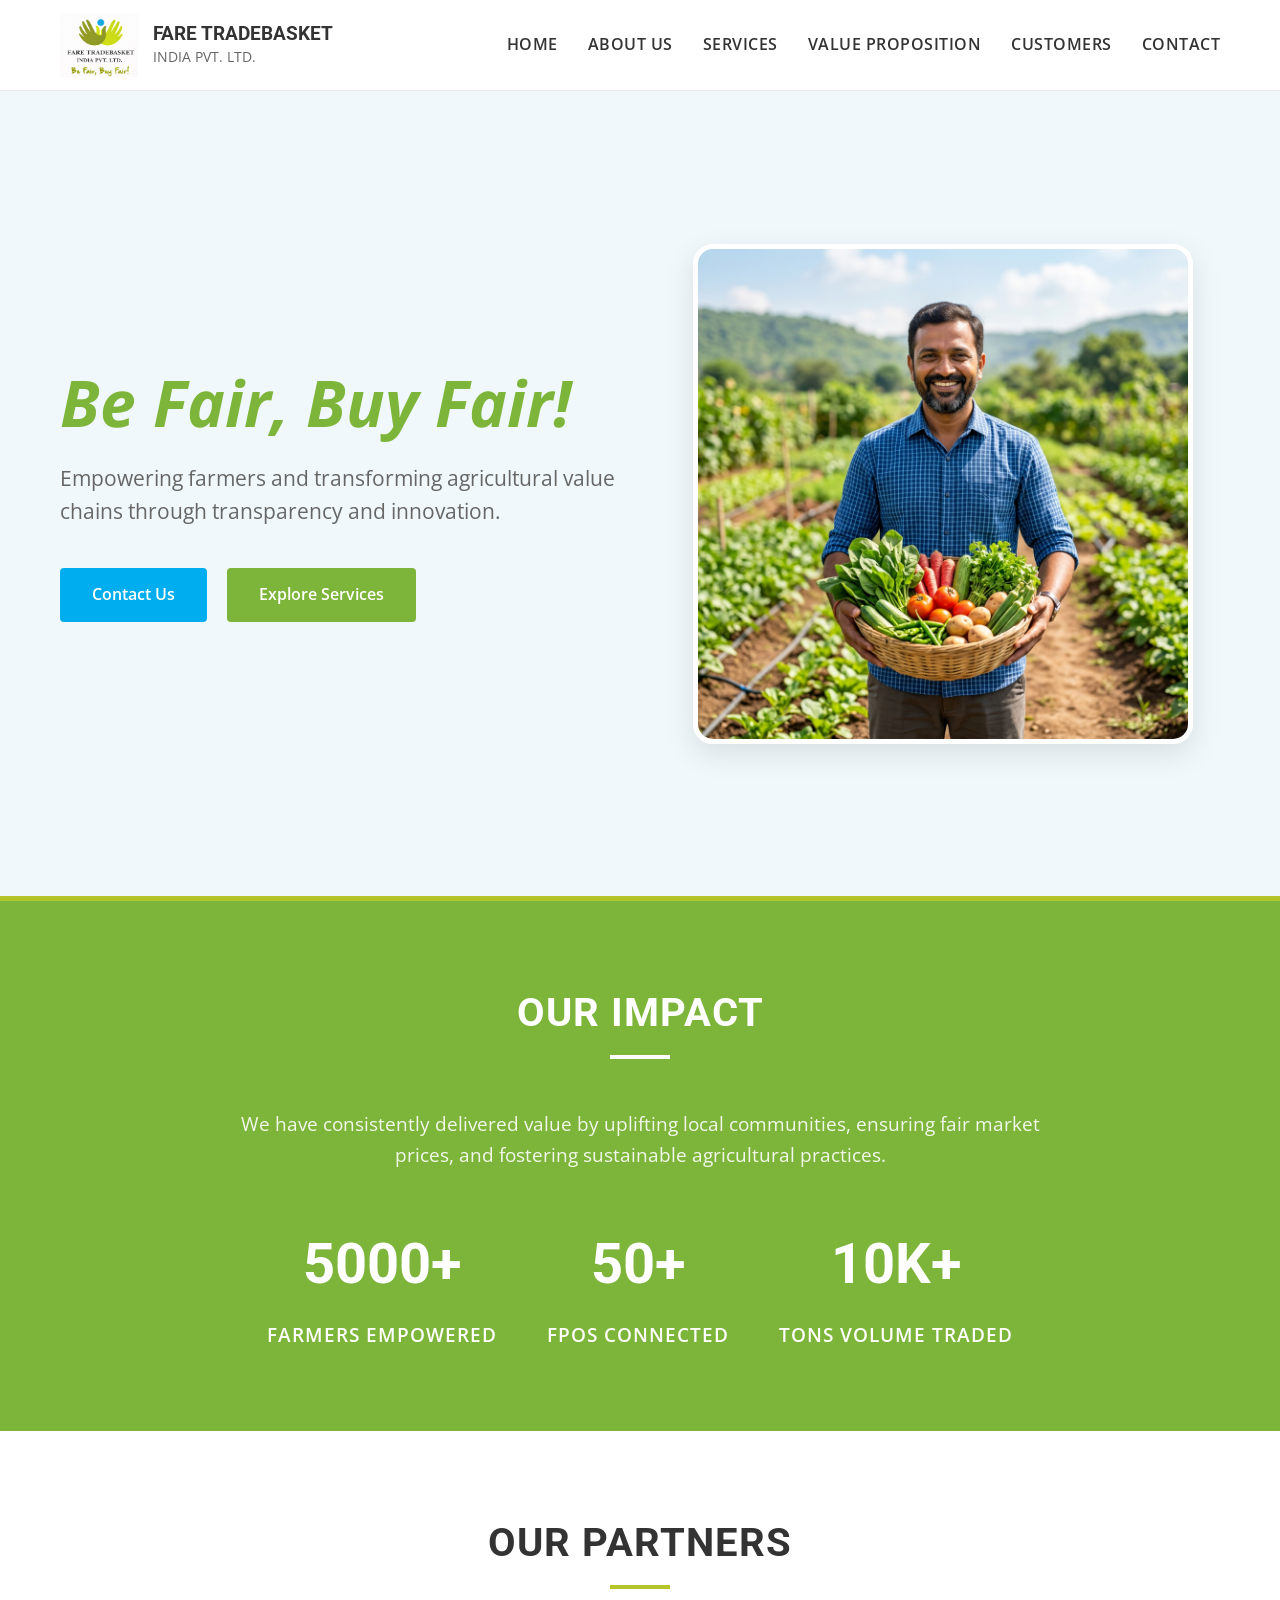
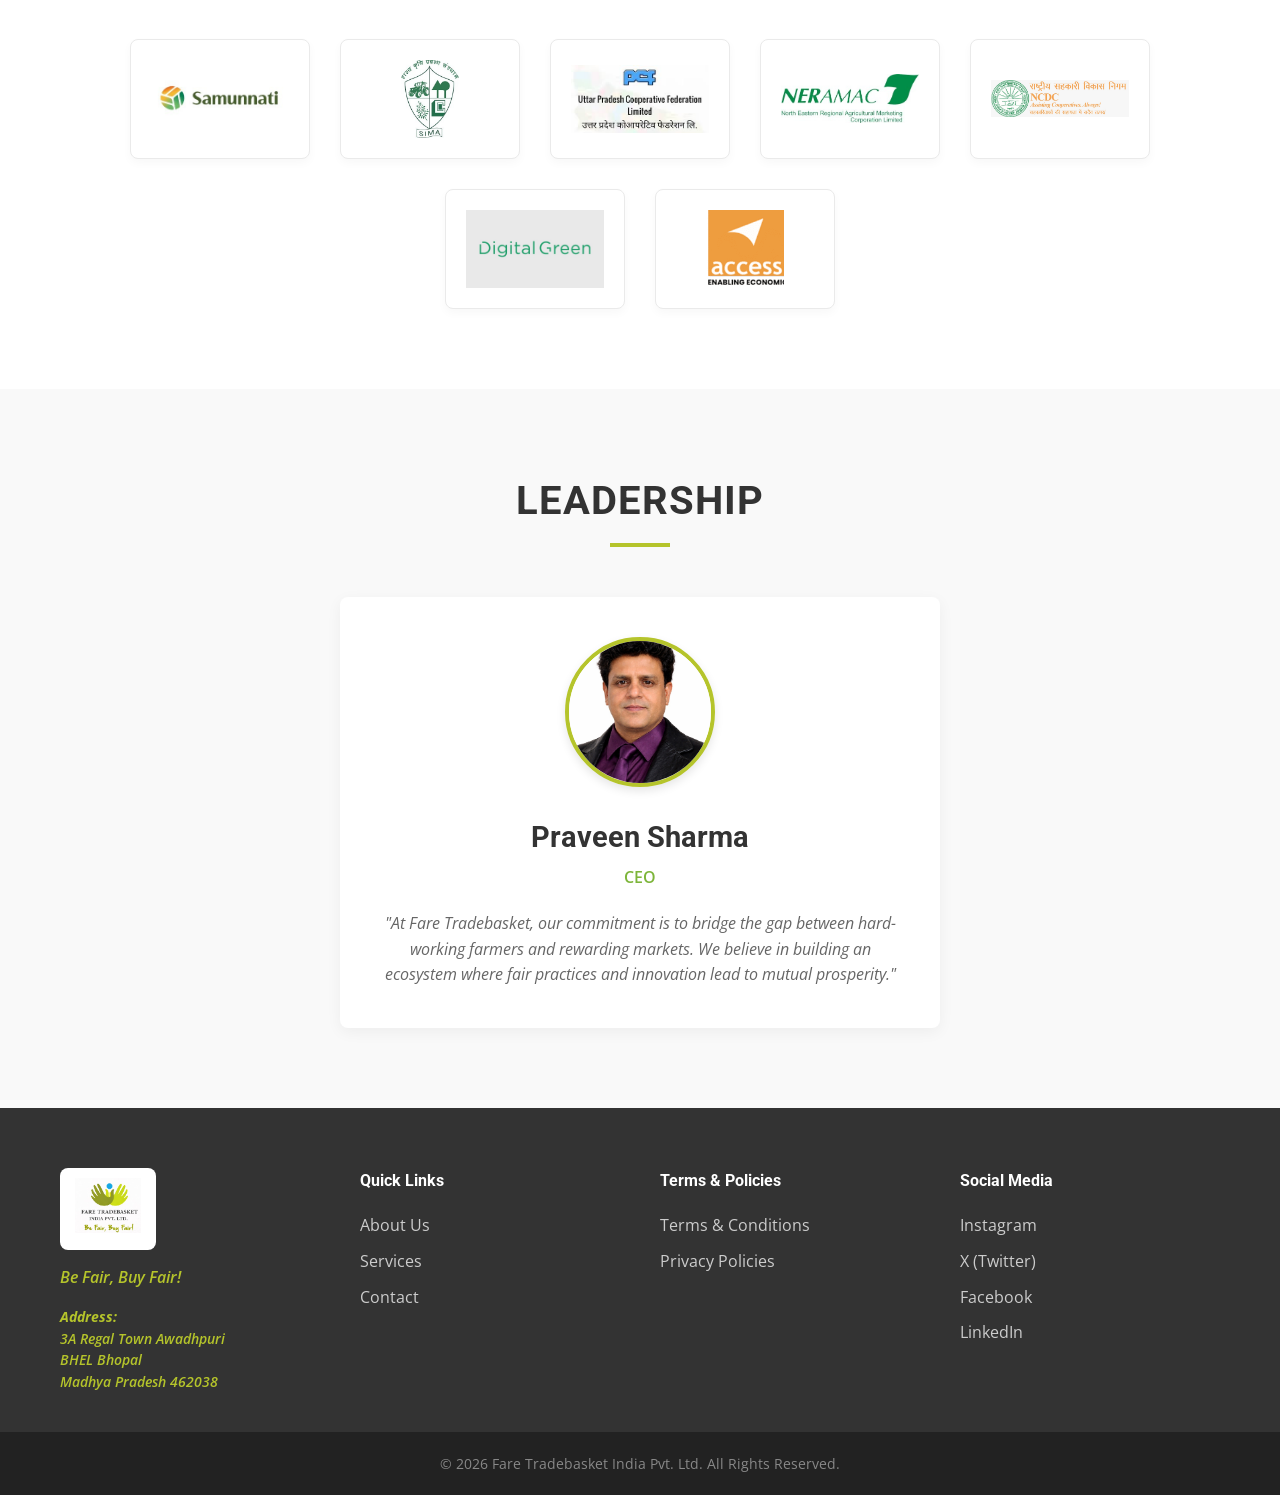
<file: index.html>
<!DOCTYPE html>
<html lang="en">
<head>
    <meta charset="UTF-8">
    <meta name="viewport" content="width=device-width, initial-scale=1.0">
    <title>Fare Tradebasket India Pvt. Ltd. | Be Fair, Buy Fair!</title>
    <link rel="icon" type="image/png" href="assets/logo.png">
    <meta name="description" content="Fare Tradebasket India Pvt. Ltd. - Transforming agricultural and fisheries value chains through transparency, innovation, and farmer empowerment.">
    <link rel="stylesheet" href="style.css">
    <link rel="preconnect" href="https://fonts.googleapis.com">
    <link rel="preconnect" href="https://fonts.gstatic.com" crossorigin>
    <link href="https://fonts.googleapis.com/css2?family=Open+Sans:wght@400;600;700&family=Roboto:wght@400;500;700&display=swap" rel="stylesheet">
</head>
<body>

    <!-- HEADER / NAVIGATION -->
    <header class="header">
        <div class="container header-container">
            <a href="index.html" class="logo-container">
                <img src="assets/logo.png" alt="Fare Tradebasket India Pvt. Ltd. Logo" class="logo">
                <div class="logo-text">
                    <h1>FARE TRADEBASKET</h1>
                    <p>INDIA PVT. LTD.</p>
                </div>
            </a>
            <nav class="nav-menu">
                <ul>
                    <li><a href="index.html">Home</a></li>
                    <li><a href="about.html">About Us</a></li>
                    <li><a href="services.html">Services</a></li>
                    <li><a href="value-proposition.html">Value Proposition</a></li>
                    <li><a href="customers.html">Customers</a></li>
                    <li><a href="contact.html">Contact</a></li>
                </ul>
            </nav>
            <button class="mobile-menu-btn" aria-label="Toggle menu">&#9776;</button>
        </div>
    </header>

    <!-- 1. HERO SECTION -->
    <section class="hero" id="hero">
        <div class="container hero-content">
            <div class="hero-text-area">
                <h2 class="tagline">Be Fair, Buy Fair!</h2>
                <p class="value-prop">Empowering farmers and transforming agricultural value chains through transparency and innovation.</p>
                <div class="hero-buttons">
                    <a href="contact.html" class="btn btn-primary">Contact Us</a>
                    <a href="services.html" class="btn btn-secondary">Explore Services</a>
                </div>
            </div>
            <div class="hero-image-wrapper">
                <img src="assets/hero-graphic.png" alt="Happy Indian Farmer" class="hero-image">
            </div>
        </div>
    </section>

    <!-- 5. ACHIEVEMENTS -->
    <section class="achievements section bg-primary text-white" id="achievements">
        <div class="container">
            <div class="section-title light">
                <h2>Our Impact</h2>
                <div class="underline light"></div>
            </div>
            <p class="credibility-statement">We have consistently delivered value by uplifting local communities, ensuring fair market prices, and fostering sustainable agricultural practices.</p>
            <div class="stats-grid">
                <div class="stat-item">
                    <h3 class="stat-number">5000+</h3>
                    <p>Farmers Empowered</p>
                </div>
                <div class="stat-item">
                    <h3 class="stat-number">50+</h3>
                    <p>FPOs Connected</p>
                </div>
                <div class="stat-item">
                    <h3 class="stat-number">10K+</h3>
                    <p>Tons Volume Traded</p>
                </div>
            </div>
        </div>
    </section>

    <!-- 6. PARTNERS -->
    <section class="partners section" id="partners">
        <div class="container text-center">
            <div class="section-title">
                <h2>Our Partners</h2>
                <div class="underline"></div>
            </div>
            <div class="partners-grid">
                <a href="https://samunnati.com/" target="_blank" class="partner-card">
                    <img src="assets/partners/samunnati.jpg" alt="Samunnati">
                </a>
                <a href="https://simaup.upsdc.gov.in/StaticPages/RegulationforTesting2.aspx" target="_blank" class="partner-card">
                    <img src="assets/partners/sima-up-logo.jpg" alt="SIMA UP">
                </a>
                <a href="https://uppcf.up.gov.in/" target="_blank" class="partner-card">
                    <img src="assets/partners/uppcf-logo.jpg" alt="UPPCF">
                </a>
                <a href="https://www.neramac.com/" target="_blank" class="partner-card">
                    <img src="assets/partners/neramac.jpg" alt="NERAMAC">
                </a>
                <a href="https://www.ncdc.in/" target="_blank" class="partner-card">
                    <img src="assets/partners/ncdc-logo.jpg" alt="NCDC">
                </a>
                <a href="https://digitalgreen.org/" target="_blank" class="partner-card">
                    <img src="assets/partners/digitalgreen.jpg" alt="Digital Green">
                </a>
                <a href="https://accessdev.org/" target="_blank" class="partner-card">
                    <img src="assets/partners/accessdev.png" alt="ACCESS Development Services">
                </a>
            </div>
        </div>
    </section>

    <!-- 7. LEADERSHIP -->
    <section class="leadership section bg-gray" id="leadership">
        <div class="container text-center">
            <div class="section-title">
                <h2>Leadership</h2>
                <div class="underline"></div>
            </div>
            <div class="leader-profile">
                <img src="assets/praveen-sharma.jpg" alt="Praveen Sharma" class="leader-img">
                <h3>Praveen Sharma</h3>
                <p class="designation">CEO</p>
                <p class="leader-note">"At Fare Tradebasket, our commitment is to bridge the gap between hard-working farmers and rewarding markets. We believe in building an ecosystem where fair practices and innovation lead to mutual prosperity."</p>
            </div>
        </div>
    </section>

    <!-- 10. FOOTER -->
    <footer class="footer">
        <div class="container footer-content">
            <div class="footer-col footer-brand">
                <div style="background: white; display: inline-block; padding: 10px 15px; border-radius: 8px; margin-bottom: 15px;">
                    <img src="assets/logo.png" alt="Fare Tradebasket Logo" style="height: 55px; object-fit: contain;">
                </div>
                <p>Be Fair, Buy Fair!</p>
                <div class="footer-address" style="margin-top: 15px; font-size: 0.9rem; line-height: 1.5;">
                    <p><strong>Address:</strong><br>
                    3A Regal Town Awadhpuri<br>
                    BHEL Bhopal<br>
                    Madhya Pradesh 462038</p>
                </div>
            </div>
            <div class="footer-col footer-links">
                <h4>Quick Links</h4>
                <ul>
                    <li><a href="about.html">About Us</a></li>
                    <li><a href="services.html">Services</a></li>
                    <li><a href="contact.html">Contact</a></li>
                </ul>
            </div>
            <div class="footer-col footer-links">
                <h4>Terms & Policies</h4>
                <ul>
                    <li><a href="#">Terms & Conditions</a></li>
                    <li><a href="#">Privacy Policies</a></li>
                </ul>
            </div>
            <div class="footer-col footer-links">
                <h4>Social Media</h4>
                <ul>
                    <li><a href="#">Instagram</a></li>
                    <li><a href="#">X (Twitter)</a></li>
                    <li><a href="#">Facebook</a></li>
                    <li><a href="#">LinkedIn</a></li>
                </ul>
            </div>
        </div>
        <div class="footer-bottom">
            <p>&copy; <span id="year"></span> Fare Tradebasket India Pvt. Ltd. All Rights Reserved.</p>
        </div>
    </footer>

    <script src="script.js"></script>
</body>
</html>
</file>
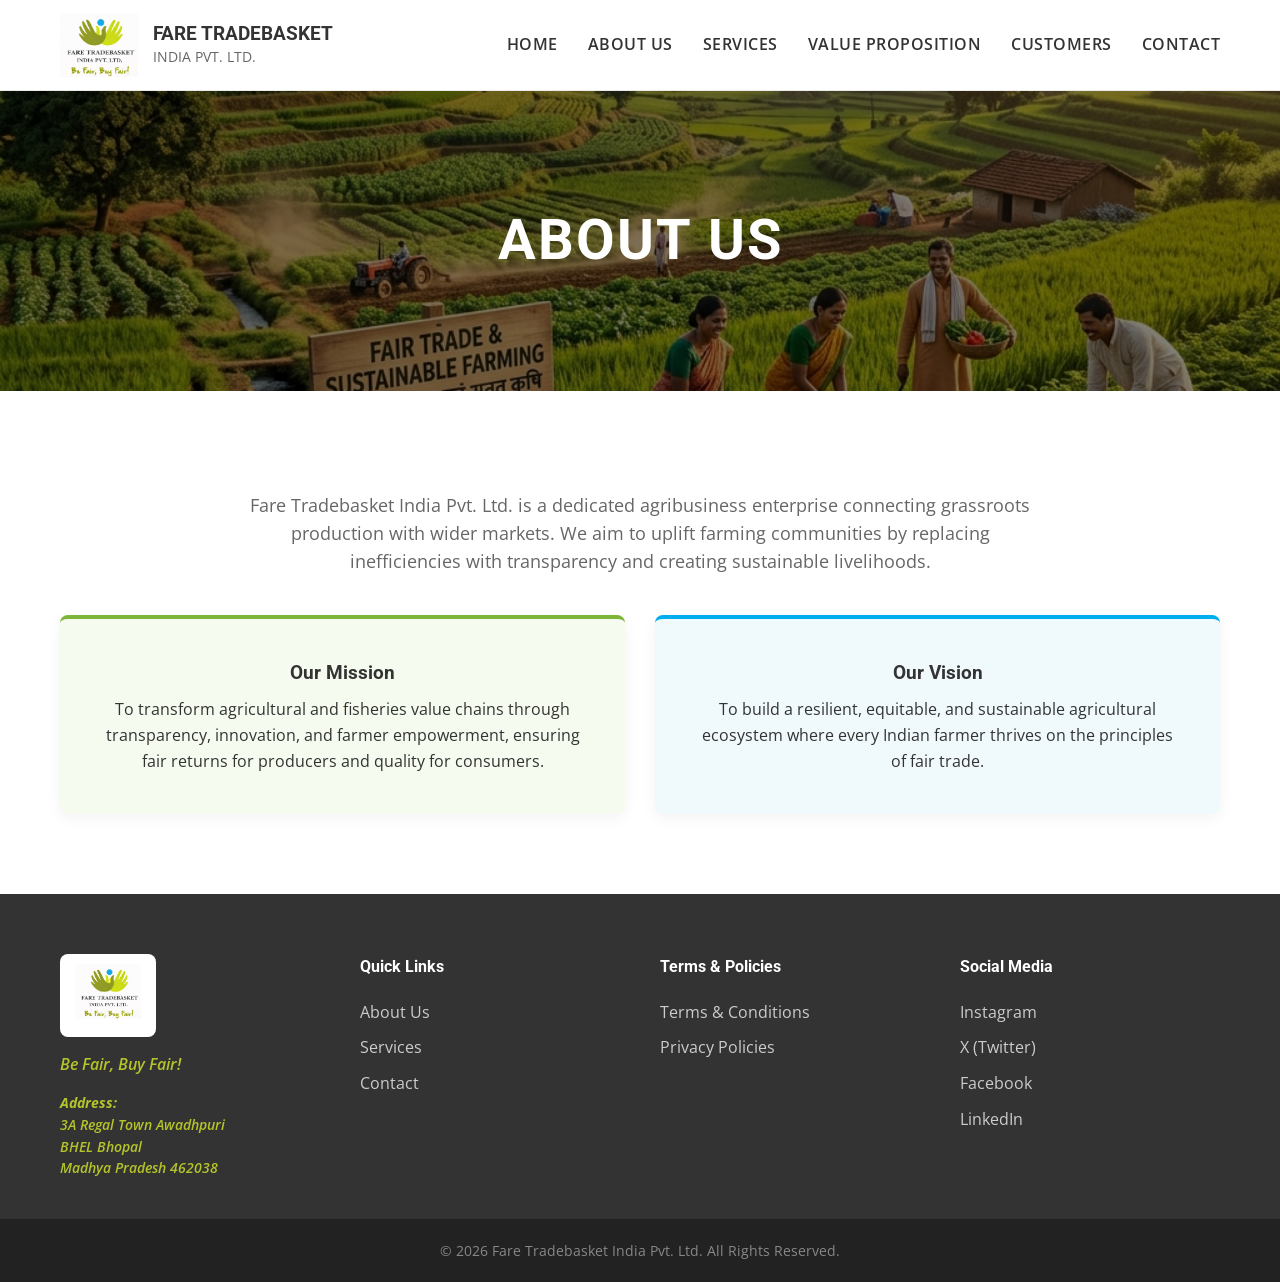
<file: about.html>
<!DOCTYPE html>
<html lang="en">
<head>
    <meta charset="UTF-8">
    <meta name="viewport" content="width=device-width, initial-scale=1.0">
    <title>About Us | Fare Tradebasket India Pvt. Ltd.</title>
    <link rel="icon" type="image/png" href="assets/logo.png">
    <meta name="description" content="Fare Tradebasket India Pvt. Ltd. - About Us">
    <link rel="stylesheet" href="style.css">
    <link rel="preconnect" href="https://fonts.googleapis.com">
    <link rel="preconnect" href="https://fonts.gstatic.com" crossorigin>
    <link href="https://fonts.googleapis.com/css2?family=Open+Sans:wght@400;600;700&family=Roboto:wght@400;500;700&display=swap" rel="stylesheet">
</head>
<body>
    <header class="header">
        <div class="container header-container">
            <a href="index.html" class="logo-container">
                <img src="assets/logo.png" alt="Fare Tradebasket India Pvt. Ltd. Logo" class="logo">
                <div class="logo-text">
                    <h1>FARE TRADEBASKET</h1>
                    <p>INDIA PVT. LTD.</p>
                </div>
            </a>
            <nav class="nav-menu">
                <ul>
                    <li><a href="index.html">Home</a></li>
                    <li><a href="about.html">About Us</a></li>
                    <li><a href="services.html">Services</a></li>
                    <li><a href="value-proposition.html">Value Proposition</a></li>
                    <li><a href="customers.html">Customers</a></li>
                    <li><a href="contact.html">Contact</a></li>
                </ul>
            </nav>
            <button class="mobile-menu-btn" aria-label="Toggle menu">&#9776;</button>
        </div>
    </header>

    <div class="page-banner" style="background-image: url('assets/about-banner.png');">
        <div class="page-banner-content">
            <h1>About Us</h1>
        </div>
    </div>

    <div style="padding-top: 20px; min-height: 40vh;">
        <section class="about section" id="about">
            <div class="container">
                <p class="intro-text">Fare Tradebasket India Pvt. Ltd. is a dedicated agribusiness enterprise connecting grassroots production with wider markets. We aim to uplift farming communities by replacing inefficiencies with transparency and creating sustainable livelihoods.</p>
                <div class="mission-vision-wrapper">
                    <div class="card bg-light-green">
                        <h3>Our Mission</h3>
                        <p>To transform agricultural and fisheries value chains through transparency, innovation, and farmer empowerment, ensuring fair returns for producers and quality for consumers.</p>
                    </div>
                    <div class="card bg-light-blue">
                        <h3>Our Vision</h3>
                        <p>To build a resilient, equitable, and sustainable agricultural ecosystem where every Indian farmer thrives on the principles of fair trade.</p>
                    </div>
                </div>
            </div>
        </section>
    </div>

    <footer class="footer">
        <div class="container footer-content">
            <div class="footer-col footer-brand">
                <div style="background: white; display: inline-block; padding: 10px 15px; border-radius: 8px; margin-bottom: 15px;">
                    <img src="assets/logo.png" alt="Fare Tradebasket Logo" style="height: 55px; object-fit: contain;">
                </div>
                <p>Be Fair, Buy Fair!</p>
                <div class="footer-address" style="margin-top: 15px; font-size: 0.9rem; line-height: 1.5;">
                    <p><strong>Address:</strong><br>
                    3A Regal Town Awadhpuri<br>
                    BHEL Bhopal<br>
                    Madhya Pradesh 462038</p>
                </div>
            </div>
            <div class="footer-col footer-links">
                <h4>Quick Links</h4>
                <ul>
                    <li><a href="about.html">About Us</a></li>
                    <li><a href="services.html">Services</a></li>
                    <li><a href="contact.html">Contact</a></li>
                </ul>
            </div>
            <div class="footer-col footer-links">
                <h4>Terms & Policies</h4>
                <ul>
                    <li><a href="#">Terms & Conditions</a></li>
                    <li><a href="#">Privacy Policies</a></li>
                </ul>
            </div>
            <div class="footer-col footer-links">
                <h4>Social Media</h4>
                <ul>
                    <li><a href="#">Instagram</a></li>
                    <li><a href="#">X (Twitter)</a></li>
                    <li><a href="#">Facebook</a></li>
                    <li><a href="#">LinkedIn</a></li>
                </ul>
            </div>
        </div>
        <div class="footer-bottom">
            <p>&copy; <span id="year"></span> Fare Tradebasket India Pvt. Ltd. All Rights Reserved.</p>
        </div>
    </footer>
    <script src="script.js"></script>
</body>
</html>
</file>
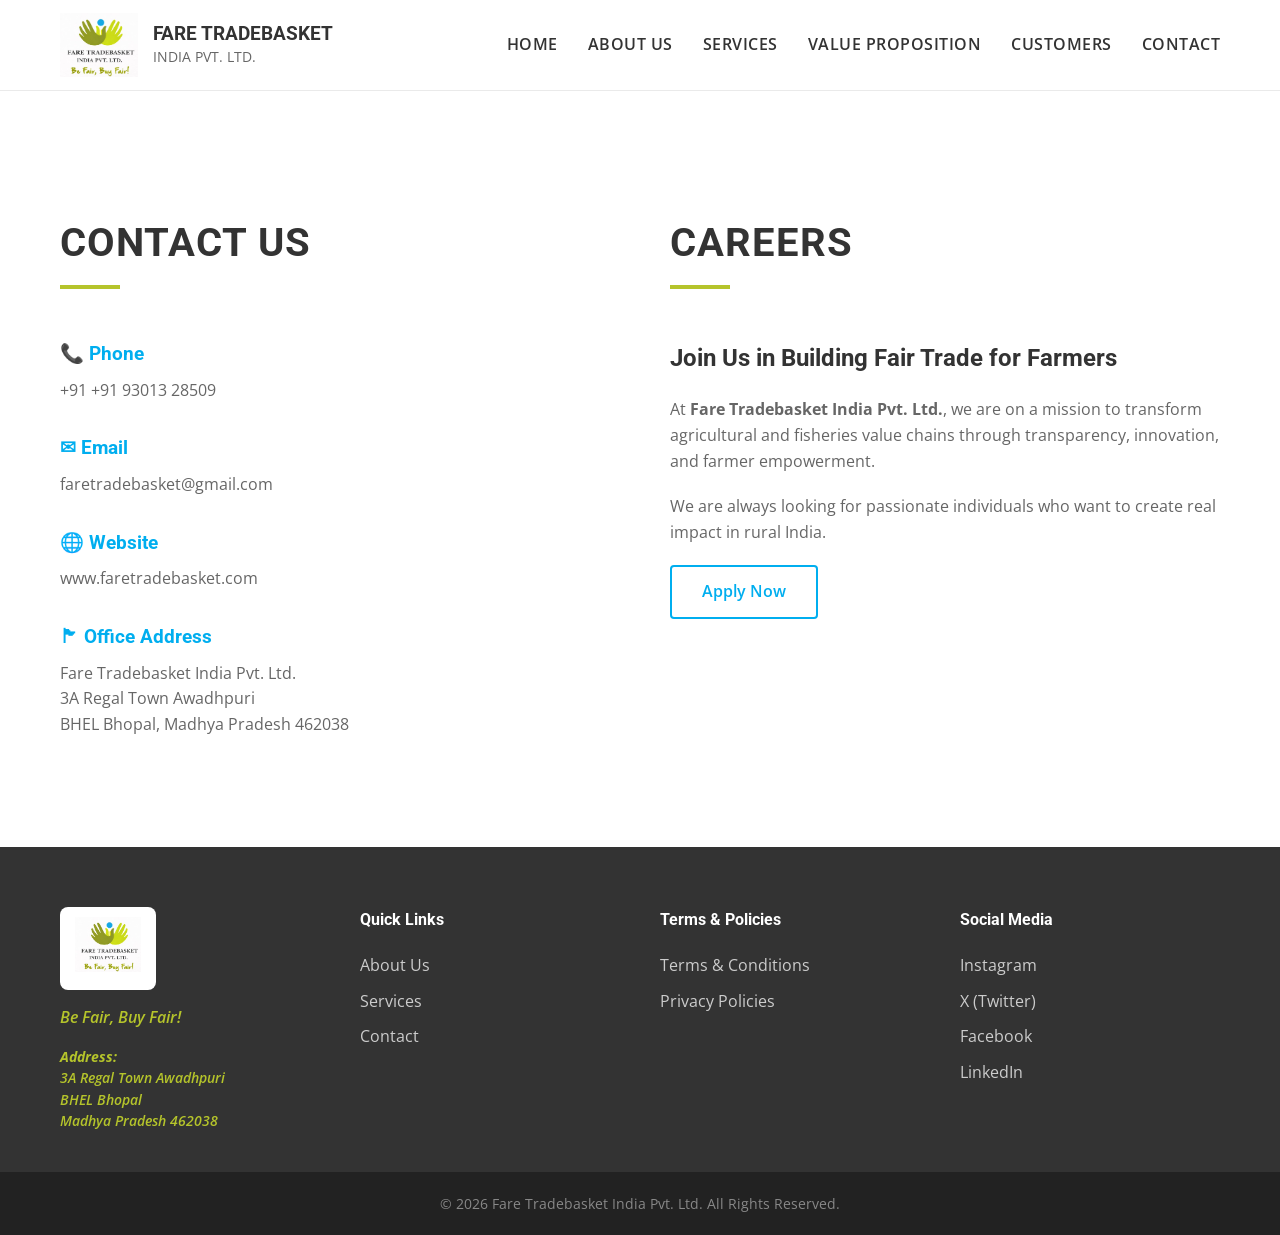
<file: contact.html>
<!DOCTYPE html>
<html lang="en">

<head>
    <meta charset="UTF-8">
    <meta name="viewport" content="width=device-width, initial-scale=1.0">
    <title>Contact & Careers | Fare Tradebasket India Pvt. Ltd.</title>
    <link rel="icon" type="image/png" href="assets/logo.png">
    <meta name="description" content="Fare Tradebasket India Pvt. Ltd. - Contact Us and Careers">
    <link rel="stylesheet" href="style.css">
    <link rel="preconnect" href="https://fonts.googleapis.com">
    <link rel="preconnect" href="https://fonts.gstatic.com" crossorigin>
    <link
        href="https://fonts.googleapis.com/css2?family=Open+Sans:wght@400;600;700&family=Roboto:wght@400;500;700&display=swap"
        rel="stylesheet">
</head>

<body>
    <header class="header">
        <div class="container header-container">
            <a href="index.html" class="logo-container">
                <img src="assets/logo.png" alt="Fare Tradebasket India Pvt. Ltd. Logo" class="logo">
                <div class="logo-text">
                    <h1>FARE TRADEBASKET</h1>
                    <p>INDIA PVT. LTD.</p>
                </div>
            </a>
            <nav class="nav-menu">
                <ul>
                    <li><a href="index.html">Home</a></li>
                    <li><a href="about.html">About Us</a></li>
                    <li><a href="services.html">Services</a></li>
                    <li><a href="value-proposition.html">Value Proposition</a></li>
                    <li><a href="customers.html">Customers</a></li>
                    <li><a href="contact.html">Contact</a></li>
                </ul>
            </nav>
            <button class="mobile-menu-btn" aria-label="Toggle menu">&#9776;</button>
        </div>
    </header>

    <div style="padding-top: 40px; min-height: 60vh;">
        <section class="contact-careers section" id="contact">
            <div class="container contact-grid">

                <div class="contact-info">
                    <div class="section-title left">
                        <h2>Contact Us</h2>
                        <div class="underline"></div>
                    </div>
                    <div class="info-block">
                        <h4>&#128222; Phone</h4>
                        <p>+91 +91 93013 28509</p>
                    </div>
                    <div class="info-block">
                        <h4>&#9993; Email</h4>
                        <p>faretradebasket@gmail.com</p>
                    </div>
                    <div class="info-block">
                        <h4>&#127760; Website</h4>
                        <p>www.faretradebasket.com</p>
                    </div>
                    <div class="info-block">
                        <h4>&#127986; Office Address</h4>
                        <p>Fare Tradebasket India Pvt. Ltd.<br>
                            3A Regal Town Awadhpuri<br>
                            BHEL Bhopal, Madhya Pradesh 462038</p>
                    </div>
                </div>

                <div class="careers-info" id="careers">
                    <div class="section-title left">
                        <h2>Careers</h2>
                        <div class="underline"></div>
                    </div>
                    <h3>Join Us in Building Fair Trade for Farmers</h3>
                    <p>At <strong>Fare Tradebasket India Pvt. Ltd.</strong>, we are on a mission to transform
                        agricultural and fisheries value chains through transparency, innovation, and farmer
                        empowerment.</p>
                    <p>We are always looking for passionate individuals who want to create real impact in rural India.
                    </p>
                    <a href="mailto:careers@faretradebasket.com" class="btn btn-outline">Apply Now</a>
                </div>

            </div>
        </section>
    </div>

    <footer class="footer">
        <div class="container footer-content">
            <div class="footer-col footer-brand">
                <div
                    style="background: white; display: inline-block; padding: 10px 15px; border-radius: 8px; margin-bottom: 15px;">
                    <img src="assets/logo.png" alt="Fare Tradebasket Logo" style="height: 55px; object-fit: contain;">
                </div>
                <p>Be Fair, Buy Fair!</p>
                <div class="footer-address" style="margin-top: 15px; font-size: 0.9rem; line-height: 1.5;">
                    <p><strong>Address:</strong><br>
                        3A Regal Town Awadhpuri<br>
                        BHEL Bhopal<br>
                        Madhya Pradesh 462038</p>
                </div>
            </div>
            <div class="footer-col footer-links">
                <h4>Quick Links</h4>
                <ul>
                    <li><a href="about.html">About Us</a></li>
                    <li><a href="services.html">Services</a></li>
                    <li><a href="contact.html">Contact</a></li>
                </ul>
            </div>
            <div class="footer-col footer-links">
                <h4>Terms & Policies</h4>
                <ul>
                    <li><a href="#">Terms & Conditions</a></li>
                    <li><a href="#">Privacy Policies</a></li>
                </ul>
            </div>
            <div class="footer-col footer-links">
                <h4>Social Media</h4>
                <ul>
                    <li><a href="#">Instagram</a></li>
                    <li><a href="#">X (Twitter)</a></li>
                    <li><a href="#">Facebook</a></li>
                    <li><a href="#">LinkedIn</a></li>
                </ul>
            </div>
        </div>
        <div class="footer-bottom">
            <p>&copy; <span id="year"></span> Fare Tradebasket India Pvt. Ltd. All Rights Reserved.</p>
        </div>
    </footer>
    <script src="script.js"></script>
</body>

</html>
</file>
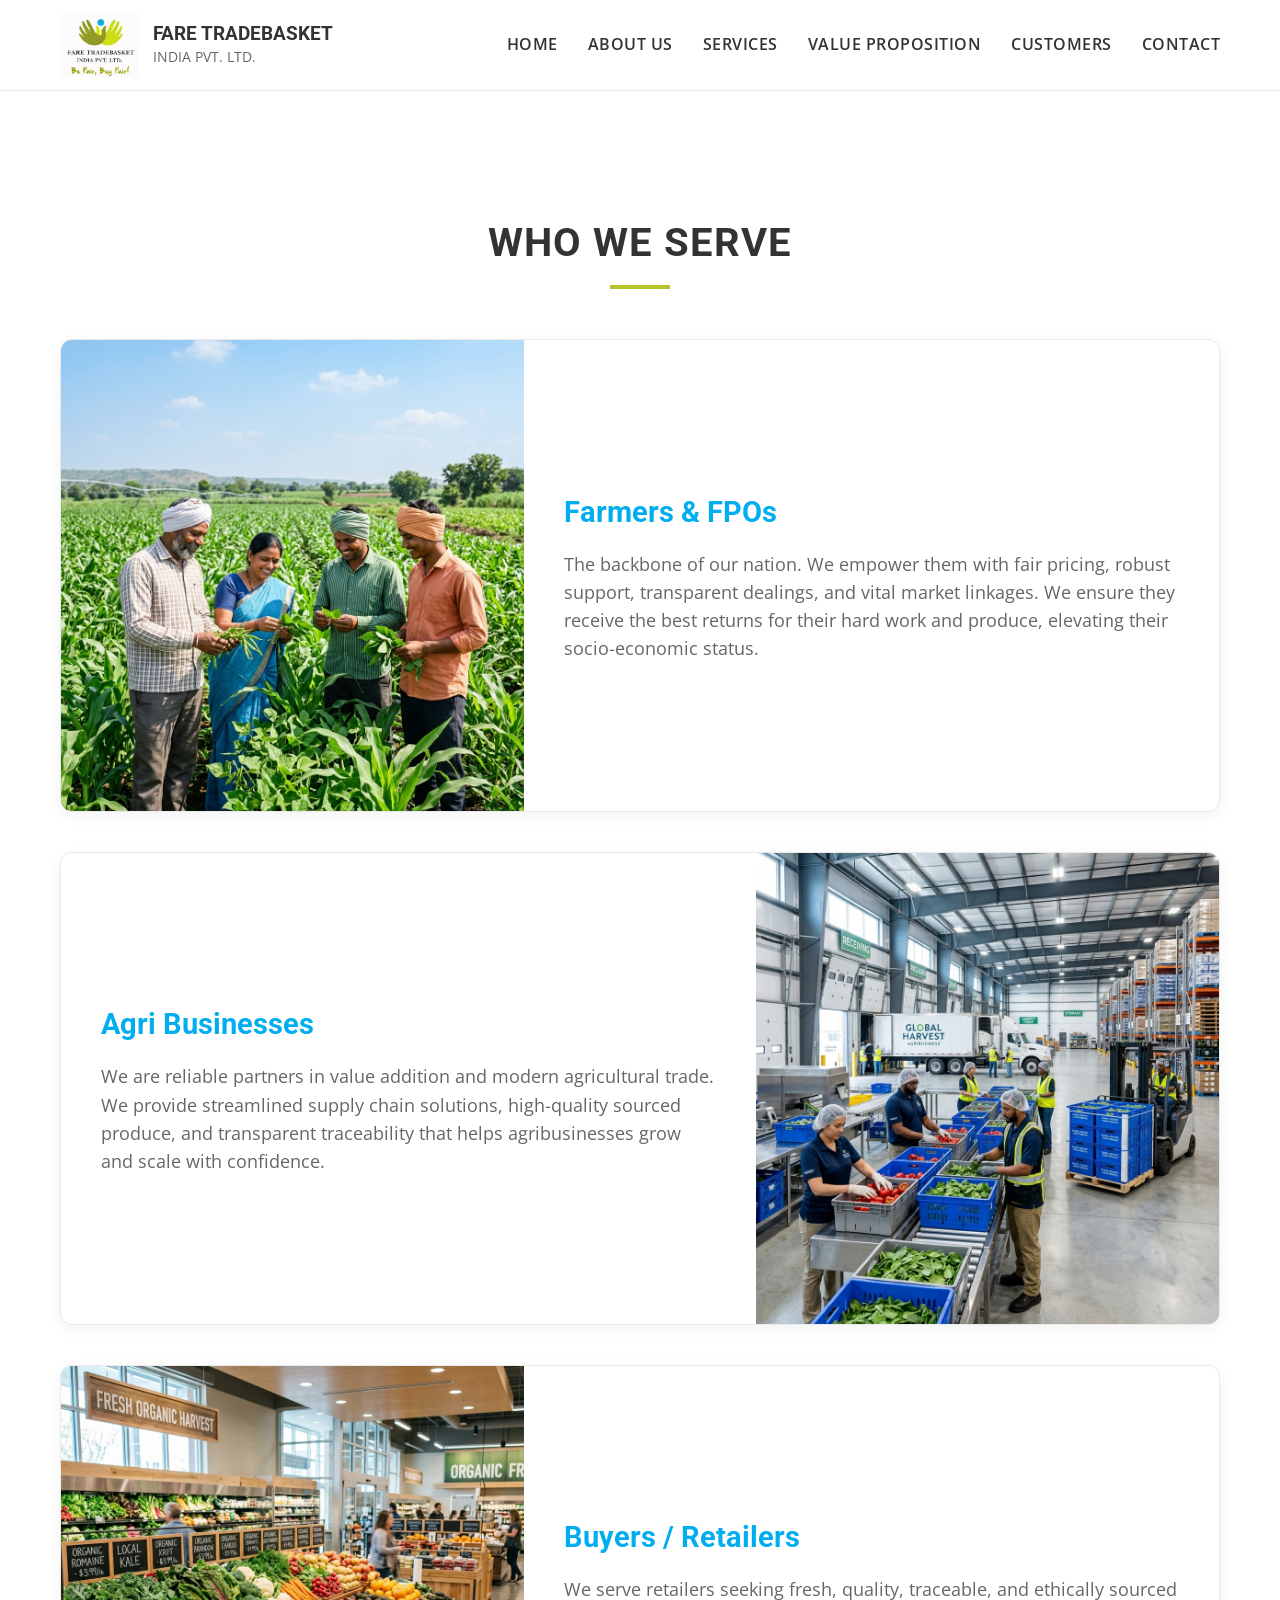
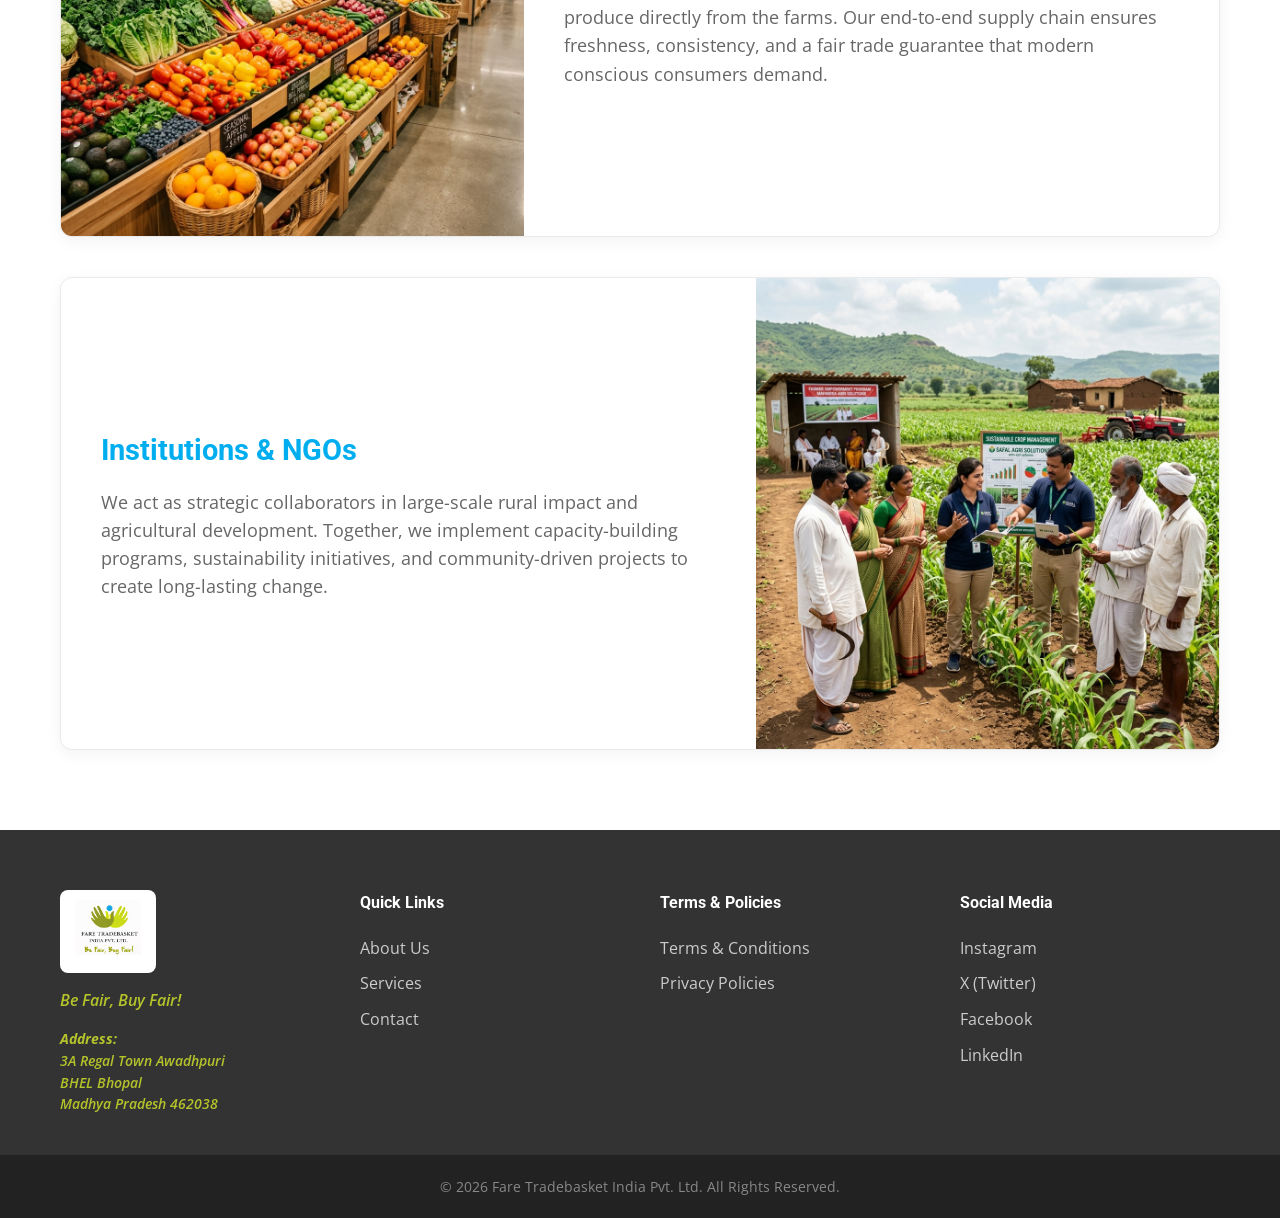
<file: customers.html>
<!DOCTYPE html>
<html lang="en">

<head>
    <meta charset="UTF-8">
    <meta name="viewport" content="width=device-width, initial-scale=1.0">
    <title>Customers | Fare Tradebasket India Pvt. Ltd.</title>
    <link rel="icon" type="image/png" href="assets/logo.png">
    <meta name="description" content="Fare Tradebasket India Pvt. Ltd. - Our Customers">
    <link rel="stylesheet" href="style.css">
    <link rel="preconnect" href="https://fonts.googleapis.com">
    <link rel="preconnect" href="https://fonts.gstatic.com" crossorigin>
    <link
        href="https://fonts.googleapis.com/css2?family=Open+Sans:wght@400;600;700&family=Roboto:wght@400;500;700&display=swap"
        rel="stylesheet">
</head>

<body>
    <header class="header">
        <div class="container header-container">
            <a href="index.html" class="logo-container">
                <img src="assets/logo.png" alt="Fare Tradebasket India Pvt. Ltd. Logo" class="logo">
                <div class="logo-text">
                    <h1>FARE TRADEBASKET</h1>
                    <p>INDIA PVT. LTD.</p>
                </div>
            </a>
            <nav class="nav-menu">
                <ul>
                    <li><a href="index.html">Home</a></li>
                    <li><a href="about.html">About Us</a></li>
                    <li><a href="services.html">Services</a></li>
                    <li><a href="value-proposition.html">Value Proposition</a></li>
                    <li><a href="customers.html">Customers</a></li>
                    <li><a href="contact.html">Contact</a></li>
                </ul>
            </nav>
            <button class="mobile-menu-btn" aria-label="Toggle menu">&#9776;</button>
        </div>
    </header>

    <div style="padding-top: 40px; min-height: 60vh;">
        <section class="customers section" id="customers">
            <div class="container">
                <div class="section-title">
                    <h2>Who We Serve</h2>
                    <div class="underline"></div>
                </div>
                <div class="customers-container">

                    <!-- Card 1 -->
                    <div class="customer-row-card">
                        <div class="customer-image-col">
                            <img src="assets/customer-farmers.png" alt="Farmers and FPOs">
                        </div>
                        <div class="customer-text-col">
                            <h4>Farmers & FPOs</h4>
                            <p>The backbone of our nation. We empower them with fair pricing, robust support,
                                transparent dealings, and vital market linkages. We ensure they receive the best returns
                                for their hard work and produce, elevating their socio-economic status.</p>
                        </div>
                    </div>

                    <!-- Card 2 -->
                    <div class="customer-row-card">
                        <div class="customer-image-col">
                            <img src="assets/customer-agribusiness.png" alt="Agribusinesses">
                        </div>
                        <div class="customer-text-col">
                            <h4>Agri Businesses</h4>
                            <p>We are reliable partners in value addition and modern agricultural trade. We provide
                                streamlined supply chain solutions, high-quality sourced produce, and transparent
                                traceability that helps agribusinesses grow and scale with confidence.</p>
                        </div>
                    </div>

                    <!-- Card 3 -->
                    <div class="customer-row-card">
                        <div class="customer-image-col">
                            <img src="assets/customer-retailers.png" alt="Buyers and Retailers">
                        </div>
                        <div class="customer-text-col">
                            <h4>Buyers / Retailers</h4>
                            <p>We serve retailers seeking fresh, quality, traceable, and ethically sourced produce
                                directly from the farms. Our end-to-end supply chain ensures freshness, consistency, and
                                a fair trade guarantee that modern conscious consumers demand.</p>
                        </div>
                    </div>

                    <!-- Card 4 -->
                    <div class="customer-row-card">
                        <div class="customer-image-col">
                            <img src="assets/customer-ngos.png" alt="Institutions and NGOs">
                        </div>
                        <div class="customer-text-col">
                            <h4>Institutions & NGOs</h4>
                            <p>We act as strategic collaborators in large-scale rural impact and agricultural
                                development. Together, we implement capacity-building programs, sustainability
                                initiatives, and community-driven projects to create long-lasting change.</p>
                        </div>
                    </div>

                </div>
            </div>
        </section>
    </div>

    <footer class="footer">
        <div class="container footer-content">
            <div class="footer-col footer-brand">
                <div
                    style="background: white; display: inline-block; padding: 10px 15px; border-radius: 8px; margin-bottom: 15px;">
                    <img src="assets/logo.png" alt="Fare Tradebasket Logo" style="height: 55px; object-fit: contain;">
                </div>
                <p>Be Fair, Buy Fair!</p>
                <div class="footer-address" style="margin-top: 15px; font-size: 0.9rem; line-height: 1.5;">
                    <p><strong>Address:</strong><br>
                    3A Regal Town Awadhpuri<br>
                    BHEL Bhopal<br>
                    Madhya Pradesh 462038</p>
                </div>
            </div>
            <div class="footer-col footer-links">
                <h4>Quick Links</h4>
                <ul>
                    <li><a href="about.html">About Us</a></li>
                    <li><a href="services.html">Services</a></li>
                    <li><a href="contact.html">Contact</a></li>
                </ul>
            </div>
            <div class="footer-col footer-links">
                <h4>Terms & Policies</h4>
                <ul>
                    <li><a href="#">Terms & Conditions</a></li>
                    <li><a href="#">Privacy Policies</a></li>
                </ul>
            </div>
            <div class="footer-col footer-links">
                <h4>Social Media</h4>
                <ul>
                    <li><a href="#">Instagram</a></li>
                    <li><a href="#">X (Twitter)</a></li>
                    <li><a href="#">Facebook</a></li>
                    <li><a href="#">LinkedIn</a></li>
                </ul>
            </div>
        </div>
        <div class="footer-bottom">
            <p>&copy; <span id="year"></span> Fare Tradebasket India Pvt. Ltd. All Rights Reserved.</p>
        </div>
    </footer>
    <script src="script.js"></script>
</body>

</html>
</file>
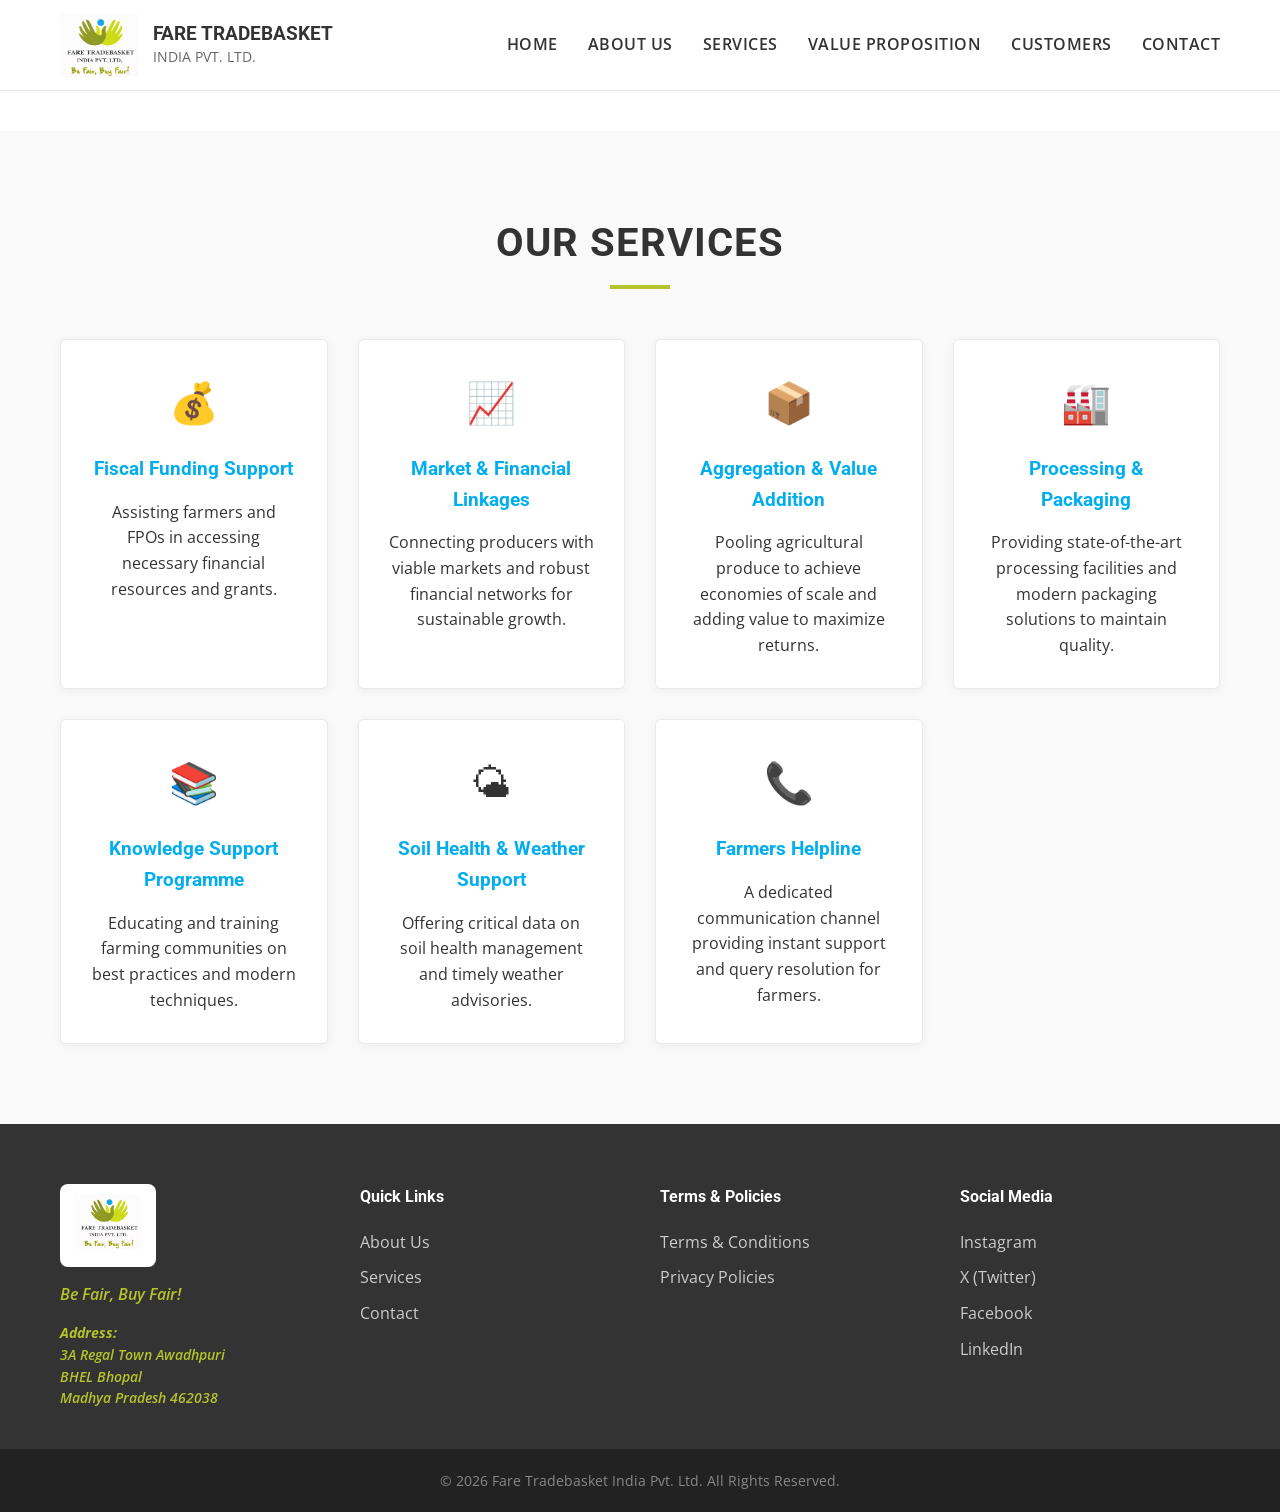
<file: services.html>
<!DOCTYPE html>
<html lang="en">
<head>
    <meta charset="UTF-8">
    <meta name="viewport" content="width=device-width, initial-scale=1.0">
    <title>Services | Fare Tradebasket India Pvt. Ltd.</title>
    <link rel="icon" type="image/png" href="assets/logo.png">
    <meta name="description" content="Fare Tradebasket India Pvt. Ltd. - Our Services">
    <link rel="stylesheet" href="style.css">
    <link rel="preconnect" href="https://fonts.googleapis.com">
    <link rel="preconnect" href="https://fonts.gstatic.com" crossorigin>
    <link href="https://fonts.googleapis.com/css2?family=Open+Sans:wght@400;600;700&family=Roboto:wght@400;500;700&display=swap" rel="stylesheet">
</head>
<body>
    <header class="header">
        <div class="container header-container">
            <a href="index.html" class="logo-container">
                <img src="assets/logo.png" alt="Fare Tradebasket India Pvt. Ltd. Logo" class="logo">
                <div class="logo-text">
                    <h1>FARE TRADEBASKET</h1>
                    <p>INDIA PVT. LTD.</p>
                </div>
            </a>
            <nav class="nav-menu">
                <ul>
                    <li><a href="index.html">Home</a></li>
                    <li><a href="about.html">About Us</a></li>
                    <li><a href="services.html">Services</a></li>
                    <li><a href="value-proposition.html">Value Proposition</a></li>
                    <li><a href="customers.html">Customers</a></li>
                    <li><a href="contact.html">Contact</a></li>
                </ul>
            </nav>
            <button class="mobile-menu-btn" aria-label="Toggle menu">&#9776;</button>
        </div>
    </header>

    <div style="padding-top: 40px; min-height: 60vh;">
        <section class="services section bg-gray" id="services">
            <div class="container">
                <div class="section-title">
                    <h2>Our Services</h2>
                    <div class="underline"></div>
                </div>
                <div class="services-grid">
                    <div class="service-card">
                        <div class="service-icon">&#128176;</div>
                        <h3>Fiscal Funding Support</h3>
                        <p>Assisting farmers and FPOs in accessing necessary financial resources and grants.</p>
                    </div>
                    <div class="service-card">
                        <div class="service-icon">&#128200;</div>
                        <h3>Market & Financial Linkages</h3>
                        <p>Connecting producers with viable markets and robust financial networks for sustainable growth.</p>
                    </div>
                    <div class="service-card">
                        <div class="service-icon">&#128230;</div>
                        <h3>Aggregation & Value Addition</h3>
                        <p>Pooling agricultural produce to achieve economies of scale and adding value to maximize returns.</p>
                    </div>
                    <div class="service-card">
                        <div class="service-icon">&#127981;</div>
                        <h3>Processing & Packaging</h3>
                        <p>Providing state-of-the-art processing facilities and modern packaging solutions to maintain quality.</p>
                    </div>
                    <div class="service-card">
                        <div class="service-icon">&#128218;</div>
                        <h3>Knowledge Support Programme</h3>
                        <p>Educating and training farming communities on best practices and modern techniques.</p>
                    </div>
                    <div class="service-card">
                        <div class="service-icon">&#127780;</div>
                        <h3>Soil Health & Weather Support</h3>
                        <p>Offering critical data on soil health management and timely weather advisories.</p>
                    </div>
                    <div class="service-card">
                        <div class="service-icon">&#128222;</div>
                        <h3>Farmers Helpline</h3>
                        <p>A dedicated communication channel providing instant support and query resolution for farmers.</p>
                    </div>
                </div>
            </div>
        </section>
    </div>

    <footer class="footer">
        <div class="container footer-content">
            <div class="footer-col footer-brand">
                <div style="background: white; display: inline-block; padding: 10px 15px; border-radius: 8px; margin-bottom: 15px;">
                    <img src="assets/logo.png" alt="Fare Tradebasket Logo" style="height: 55px; object-fit: contain;">
                </div>
                <p>Be Fair, Buy Fair!</p>
                <div class="footer-address" style="margin-top: 15px; font-size: 0.9rem; line-height: 1.5;">
                    <p><strong>Address:</strong><br>
                    3A Regal Town Awadhpuri<br>
                    BHEL Bhopal<br>
                    Madhya Pradesh 462038</p>
                </div>
            </div>
            <div class="footer-col footer-links">
                <h4>Quick Links</h4>
                <ul>
                    <li><a href="about.html">About Us</a></li>
                    <li><a href="services.html">Services</a></li>
                    <li><a href="contact.html">Contact</a></li>
                </ul>
            </div>
            <div class="footer-col footer-links">
                <h4>Terms & Policies</h4>
                <ul>
                    <li><a href="#">Terms & Conditions</a></li>
                    <li><a href="#">Privacy Policies</a></li>
                </ul>
            </div>
            <div class="footer-col footer-links">
                <h4>Social Media</h4>
                <ul>
                    <li><a href="#">Instagram</a></li>
                    <li><a href="#">X (Twitter)</a></li>
                    <li><a href="#">Facebook</a></li>
                    <li><a href="#">LinkedIn</a></li>
                </ul>
            </div>
        </div>
        <div class="footer-bottom">
            <p>&copy; <span id="year"></span> Fare Tradebasket India Pvt. Ltd. All Rights Reserved.</p>
        </div>
    </footer>
    <script src="script.js"></script>
</body>
</html>
</file>
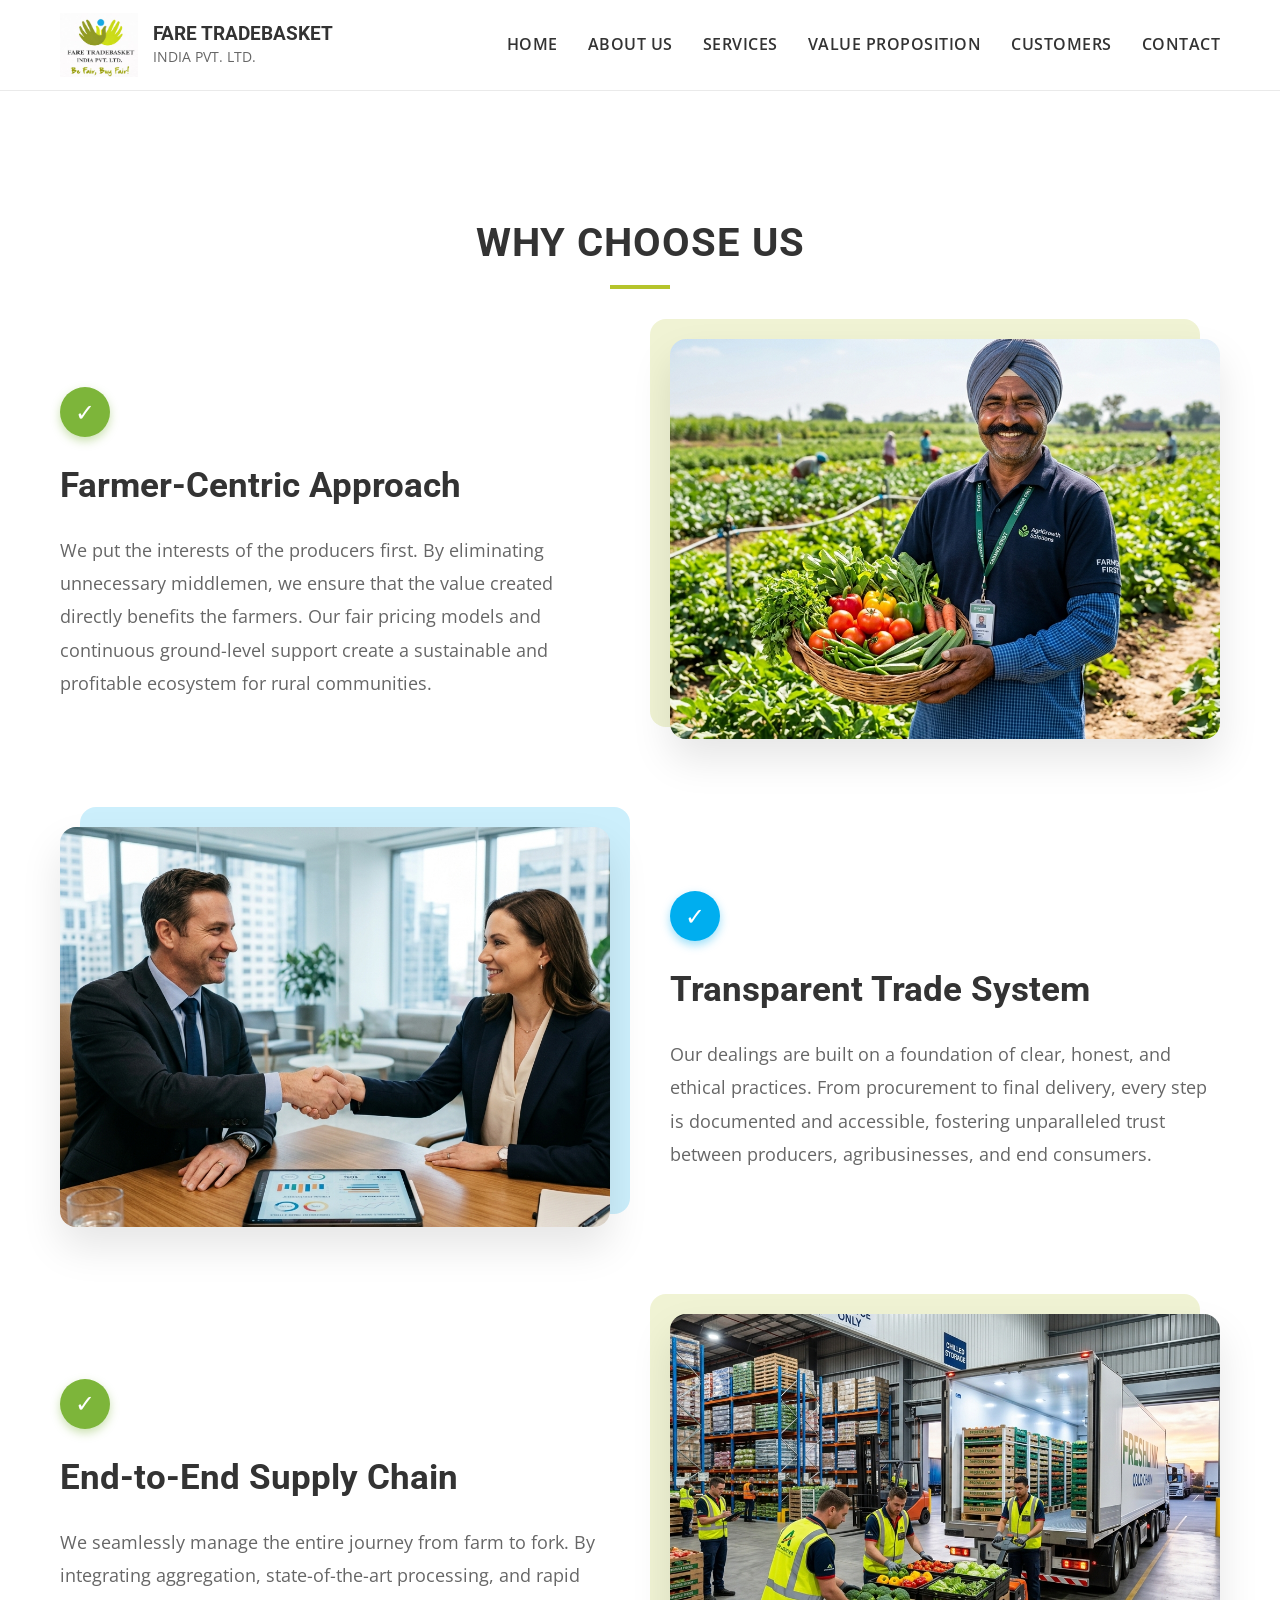
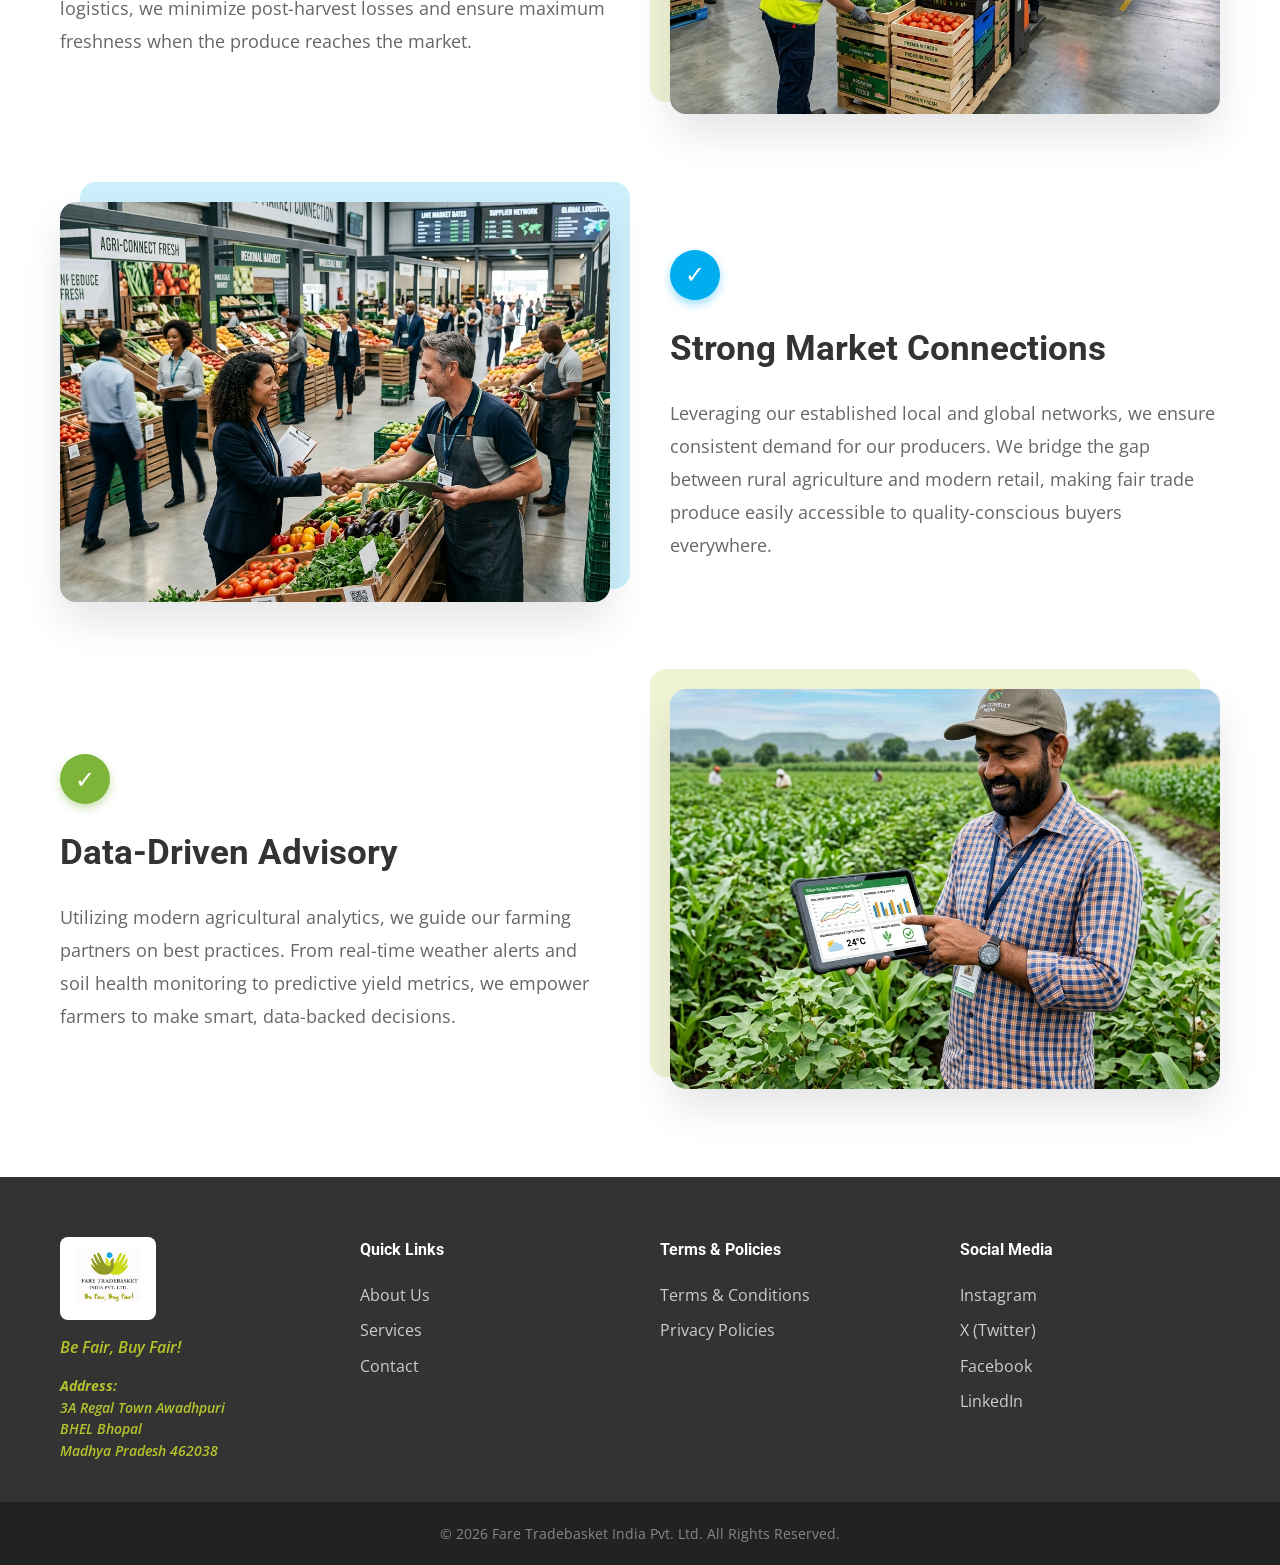
<file: value-proposition.html>
<!DOCTYPE html>
<html lang="en">
<head>
    <meta charset="UTF-8">
    <meta name="viewport" content="width=device-width, initial-scale=1.0">
    <title>Value Proposition | Fare Tradebasket India Pvt. Ltd.</title>
    <link rel="icon" type="image/png" href="assets/logo.png">
    <meta name="description" content="Fare Tradebasket India Pvt. Ltd. - Value Proposition">
    <link rel="stylesheet" href="style.css">
    <link rel="preconnect" href="https://fonts.googleapis.com">
    <link rel="preconnect" href="https://fonts.gstatic.com" crossorigin>
    <link href="https://fonts.googleapis.com/css2?family=Open+Sans:wght@400;600;700&family=Roboto:wght@400;500;700&display=swap" rel="stylesheet">
</head>
<body>
    <header class="header">
        <div class="container header-container">
            <a href="index.html" class="logo-container">
                <img src="assets/logo.png" alt="Fare Tradebasket India Pvt. Ltd. Logo" class="logo">
                <div class="logo-text">
                    <h1>FARE TRADEBASKET</h1>
                    <p>INDIA PVT. LTD.</p>
                </div>
            </a>
            <nav class="nav-menu">
                <ul>
                    <li><a href="index.html">Home</a></li>
                    <li><a href="about.html">About Us</a></li>
                    <li><a href="services.html">Services</a></li>
                    <li><a href="value-proposition.html">Value Proposition</a></li>
                    <li><a href="customers.html">Customers</a></li>
                    <li><a href="contact.html">Contact</a></li>
                </ul>
            </nav>
            <button class="mobile-menu-btn" aria-label="Toggle menu">&#9776;</button>
        </div>
    </header>

    <div style="padding-top: 40px; min-height: 60vh;">
        <section class="value-prop-section section" id="value">
            <div class="container">
                <div class="section-title">
                    <h2>Why Choose Us</h2>
                    <div class="underline"></div>
                </div>
                <div class="value-features-wrapper">
                    
                    <!-- Feature 1 -->
                    <div class="value-feature-block">
                        <div class="value-feature-text">
                            <span class="check-icon">&#10003;</span>
                            <h3>Farmer-Centric Approach</h3>
                            <p>We put the interests of the producers first. By eliminating unnecessary middlemen, we ensure that the value created directly benefits the farmers. Our fair pricing models and continuous ground-level support create a sustainable and profitable ecosystem for rural communities.</p>
                        </div>
                        <div class="value-feature-img">
                            <img src="assets/value-farmer.png" alt="Farmer Centric Approach">
                        </div>
                    </div>

                    <!-- Feature 2 -->
                    <div class="value-feature-block">
                        <div class="value-feature-text">
                            <span class="check-icon">&#10003;</span>
                            <h3>Transparent Trade System</h3>
                            <p>Our dealings are built on a foundation of clear, honest, and ethical practices. From procurement to final delivery, every step is documented and accessible, fostering unparalleled trust between producers, agribusinesses, and end consumers.</p>
                        </div>
                        <div class="value-feature-img">
                            <img src="assets/value-transparency.png" alt="Transparent Trade System">
                        </div>
                    </div>

                    <!-- Feature 3 -->
                    <div class="value-feature-block">
                        <div class="value-feature-text">
                            <span class="check-icon">&#10003;</span>
                            <h3>End-to-End Supply Chain</h3>
                            <p>We seamlessly manage the entire journey from farm to fork. By integrating aggregation, state-of-the-art processing, and rapid logistics, we minimize post-harvest losses and ensure maximum freshness when the produce reaches the market.</p>
                        </div>
                        <div class="value-feature-img">
                            <img src="assets/value-supplychain.png" alt="End to End Supply Chain">
                        </div>
                    </div>

                    <!-- Feature 4 -->
                    <div class="value-feature-block">
                        <div class="value-feature-text">
                            <span class="check-icon">&#10003;</span>
                            <h3>Strong Market Connections</h3>
                            <p>Leveraging our established local and global networks, we ensure consistent demand for our producers. We bridge the gap between rural agriculture and modern retail, making fair trade produce easily accessible to quality-conscious buyers everywhere.</p>
                        </div>
                        <div class="value-feature-img">
                            <img src="assets/value-market.png" alt="Strong Market Connections">
                        </div>
                    </div>
                    
                    <!-- Feature 5 -->
                    <div class="value-feature-block">
                        <div class="value-feature-text">
                            <span class="check-icon">&#10003;</span>
                            <h3>Data-Driven Advisory</h3>
                            <p>Utilizing modern agricultural analytics, we guide our farming partners on best practices. From real-time weather alerts and soil health monitoring to predictive yield metrics, we empower farmers to make smart, data-backed decisions.</p>
                        </div>
                        <div class="value-feature-img">
                            <img src="assets/value-data.png" alt="Data Driven Advisory">
                        </div>
                    </div>

                </div>
            </div>
        </section>
    </div>

    <footer class="footer">
        <div class="container footer-content">
            <div class="footer-col footer-brand">
                <div style="background: white; display: inline-block; padding: 10px 15px; border-radius: 8px; margin-bottom: 15px;">
                    <img src="assets/logo.png" alt="Fare Tradebasket Logo" style="height: 55px; object-fit: contain;">
                </div>
                <p>Be Fair, Buy Fair!</p>
                <div class="footer-address" style="margin-top: 15px; font-size: 0.9rem; line-height: 1.5;">
                    <p><strong>Address:</strong><br>
                    3A Regal Town Awadhpuri<br>
                    BHEL Bhopal<br>
                    Madhya Pradesh 462038</p>
                </div>
            </div>
            <div class="footer-col footer-links">
                <h4>Quick Links</h4>
                <ul>
                    <li><a href="about.html">About Us</a></li>
                    <li><a href="services.html">Services</a></li>
                    <li><a href="contact.html">Contact</a></li>
                </ul>
            </div>
            <div class="footer-col footer-links">
                <h4>Terms & Policies</h4>
                <ul>
                    <li><a href="#">Terms & Conditions</a></li>
                    <li><a href="#">Privacy Policies</a></li>
                </ul>
            </div>
            <div class="footer-col footer-links">
                <h4>Social Media</h4>
                <ul>
                    <li><a href="#">Instagram</a></li>
                    <li><a href="#">X (Twitter)</a></li>
                    <li><a href="#">Facebook</a></li>
                    <li><a href="#">LinkedIn</a></li>
                </ul>
            </div>
        </div>
        <div class="footer-bottom">
            <p>&copy; <span id="year"></span> Fare Tradebasket India Pvt. Ltd. All Rights Reserved.</p>
        </div>
    </footer>
    <script src="script.js"></script>
</body>
</html>
</file>
<file: style.css>
/* Reset and Base Styles */
* {
    margin: 0;
    padding: 0;
    box-sizing: border-box;
}

:root {
    /* Color Palette derived from logo */
    --primary-white: #ffffff;
    --logo-blue: #00AEEF;
    --logo-green-light: #B5C42B; /* Right hand */
    --logo-green-dark: #7DB53A; /* Left hand */
    --text-dark: #333333;
    --text-muted: #666666;
    --bg-light-gray: #f9f9f9;
    --border-color: #eaeaea;
}

body {
    font-family: 'Open Sans', sans-serif;
    color: var(--text-dark);
    background-color: var(--primary-white);
    line-height: 1.6;
}

h1, h2, h3, h4, h5, h6 {
    font-family: 'Roboto', sans-serif;
    color: var(--text-dark);
    margin-bottom: 0.5rem;
}

a {
    text-decoration: none;
    color: var(--logo-blue);
    transition: color 0.3s ease;
}

a:hover {
    color: var(--logo-green-dark);
}

ul {
    list-style: none;
}

.container {
    max-width: 1200px;
    margin: 0 auto;
    padding: 0 20px;
}

.section {
    padding: 80px 0;
}

.section-title {
    text-align: center;
    margin-bottom: 50px;
}

.section-title.left {
    text-align: left;
}

.section-title h2 {
    font-size: 2.5rem;
    text-transform: uppercase;
    letter-spacing: 1px;
    color: var(--text-dark);
}

.section-title.light h2 {
    color: var(--primary-white);
}

.underline {
    height: 4px;
    width: 60px;
    background-color: var(--logo-green-light);
    margin: 10px auto 0;
}

.section-title.left .underline {
    margin: 10px 0 0 0;
}

.underline.light {
    background-color: var(--primary-white);
}

.text-center {
    text-align: center;
}

.bg-gray {
    background-color: var(--bg-light-gray);
}

.bg-primary {
    background-color: var(--logo-green-dark);
}

.text-white {
    color: var(--primary-white);
}

.text-white h2, .text-white h3, .text-white p {
    color: var(--primary-white);
}

/* Buttons */
.btn {
    display: inline-block;
    padding: 12px 30px;
    font-size: 1rem;
    font-weight: 600;
    border-radius: 4px;
    cursor: pointer;
    text-align: center;
    transition: all 0.3s ease;
    border: 2px solid transparent;
}

.btn-primary {
    background-color: var(--logo-blue);
    color: var(--primary-white);
}

.btn-primary:hover {
    background-color: #008fcc;
    color: var(--primary-white);
}

.btn-secondary {
    background-color: var(--logo-green-dark);
    color: var(--primary-white);
}

.btn-secondary:hover {
    background-color: #63922d;
    color: var(--primary-white);
}

.btn-outline {
    background-color: transparent;
    border-color: var(--logo-blue);
    color: var(--logo-blue);
}

.btn-outline:hover {
    background-color: var(--logo-blue);
    color: var(--primary-white);
}

/* Header */
.header {
    background-color: var(--primary-white);
    border-bottom: 1px solid var(--border-color);
    position: sticky;
    top: 0;
    z-index: 1000;
}

.header-container {
    display: flex;
    justify-content: space-between;
    align-items: center;
    height: 90px;
}

.logo-container {
    display: flex;
    align-items: center;
    gap: 15px;
}

.logo {
    height: 65px;
    object-fit: contain;
}

.logo-text h1 {
    font-size: 1.2rem;
    margin: 0;
    padding: 0;
    line-height: 1.2;
    color: var(--text-dark);
}

.logo-text p {
    font-size: 0.9rem;
    margin: 0;
    padding: 0;
    color: var(--text-muted);
}

.nav-menu ul {
    display: flex;
    gap: 30px;
}

.nav-menu a {
    font-weight: 600;
    color: var(--text-dark);
    font-size: 1rem;
    text-transform: uppercase;
    letter-spacing: 0.5px;
}

.nav-menu a:hover {
    color: var(--logo-green-dark);
}

.mobile-menu-btn {
    display: none;
    font-size: 1.8rem;
    background: none;
    border: none;
    cursor: pointer;
    color: var(--text-dark);
}

/* Hero Section */
.hero {
    background-color: #f0f8fb;
    border-bottom: 5px solid var(--logo-green-light);
    display: flex;
    align-items: center;
    min-height: calc(100vh - 90px);
    padding: 40px 0;
}

.hero-content {
    display: flex;
    align-items: center;
    justify-content: space-between;
    gap: 50px;
    width: 100%;
}

.hero-text-area {
    flex: 1;
    text-align: left;
}

.hero-image-wrapper {
    flex: 1;
    display: flex;
    justify-content: center;
    align-items: center;
}

.hero-image {
    max-width: 100%;
    border-radius: 20px;
    box-shadow: 0 10px 30px rgba(0,0,0,0.1);
    border: 5px solid var(--primary-white);
    max-height: 500px;
    object-fit: cover;
}

.tagline {
    font-size: 4rem;
    color: var(--logo-green-dark);
    margin-bottom: 20px;
    font-family: 'Open Sans', cursive;
    font-weight: 700;
    font-style: italic;
    line-height: 1.2;
}

.value-prop {
    font-size: 1.3rem;
    color: var(--text-muted);
    margin-bottom: 40px;
}

.hero-buttons {
    display: flex;
    gap: 20px;
    justify-content: flex-start;
}



/* Page Banner */
.page-banner {
    position: relative;
    width: 100%;
    height: 300px;
    background-size: cover;
    background-position: center;
    display: flex;
    align-items: center;
    justify-content: center;
}

.page-banner::before {
    content: '';
    position: absolute;
    top: 0; left: 0; right: 0; bottom: 0;
    background: rgba(0,0,0,0.5); /* overlay for text readability */
}

.page-banner-content {
    position: relative;
    z-index: 1;
    text-align: center;
}

.page-banner h1 {
    font-size: 3.5rem;
    color: var(--primary-white);
    margin: 0;
    text-transform: uppercase;
    letter-spacing: 2px;
}

/* About Us */
.intro-text {
    text-align: center;
    max-width: 800px;
    margin: 0 auto 40px;
    font-size: 1.1rem;
    color: var(--text-muted);
}

.mission-vision-wrapper {
    display: flex;
    gap: 30px;
    justify-content: center;
}

.card {
    flex: 1;
    padding: 40px;
    border-radius: 8px;
    text-align: center;
    box-shadow: 0 4px 15px rgba(0,0,0,0.05);
}

.bg-light-green {
    background-color: #f6fbf0;
    border-top: 4px solid var(--logo-green-dark);
}

.bg-light-blue {
    background-color: #f0fafd;
    border-top: 4px solid var(--logo-blue);
}

/* Services */
.services-grid {
    display: grid;
    grid-template-columns: repeat(auto-fit, minmax(250px, 1fr));
    gap: 30px;
}

.service-card {
    background: var(--primary-white);
    padding: 30px;
    border-radius: 6px;
    text-align: center;
    box-shadow: 0 2px 10px rgba(0,0,0,0.05);
    border: 1px solid var(--border-color);
    transition: transform 0.3s ease;
}

.service-card:hover {
    transform: translateY(-5px);
    border-color: var(--logo-green-light);
}

.service-icon {
    font-size: 2.5rem;
    margin-bottom: 20px;
}

.service-card h3 {
    font-size: 1.2rem;
    margin-bottom: 15px;
    color: var(--logo-blue);
}

/* Value Proposition - Modern Split Blocks */
.value-features-wrapper {
    display: flex;
    flex-direction: column;
    gap: 80px; /* larger spacing for full block feel */
    margin-top: 40px;
}

.value-feature-block {
    display: flex;
    align-items: center;
    gap: 60px;
}

.value-feature-block:nth-child(even) {
    flex-direction: row-reverse;
}

.value-feature-img {
    flex: 1;
    position: relative;
}

.value-feature-img img {
    width: 100%;
    border-radius: 16px;
    box-shadow: 0 20px 40px rgba(0,0,0,0.1);
    object-fit: cover;
    max-height: 400px;
}

/* Add a subtle decorative background block behind the image */
.value-feature-img::before {
    content: '';
    position: absolute;
    top: -20px;
    bottom: 20px;
    left: -20px;
    right: 20px;
    background-color: var(--logo-green-light);
    border-radius: 16px;
    z-index: -1;
    opacity: 0.2;
}

.value-feature-block:nth-child(even) .value-feature-img::before {
    left: 20px;
    right: -20px;
    background-color: var(--logo-blue);
}

.value-feature-text {
    flex: 1;
}

.value-feature-text .check-icon {
    display: inline-flex;
    align-items: center;
    justify-content: center;
    width: 50px;
    height: 50px;
    background-color: var(--logo-green-dark);
    color: var(--primary-white);
    border-radius: 50%;
    margin-bottom: 20px;
    font-size: 1.5rem;
    box-shadow: 0 4px 10px rgba(125, 181, 58, 0.4);
}

.value-feature-block:nth-child(even) .check-icon {
    background-color: var(--logo-blue);
    box-shadow: 0 4px 10px rgba(0, 174, 239, 0.4);
}

.value-feature-text h3 {
    font-size: 2.2rem;
    color: var(--text-dark);
    margin-bottom: 20px;
}

.value-feature-text p {
    font-size: 1.15rem;
    color: var(--text-muted);
    line-height: 1.8;
}

@media (max-width: 992px) {
    .value-feature-block, .value-feature-block:nth-child(even) {
        flex-direction: column;
        gap: 30px;
    }
    
    .value-feature-img::before {
        display: none; /* remove decorative block on mobile to save space */
    }
    
    .value-features-wrapper {
        gap: 60px;
    }
}

/* Achievements */
.credibility-statement {
    text-align: center;
    max-width: 800px;
    margin: 0 auto 50px;
    font-size: 1.2rem;
    opacity: 0.9;
}

.stats-grid {
    display: flex;
    justify-content: center;
    gap: 50px;
    flex-wrap: wrap;
}

.stat-item {
    text-align: center;
}

.stat-number {
    font-size: 3.5rem;
    font-weight: 700;
    margin-bottom: 10px;
    color: var(--logo-green-light);
}

.stat-item p {
    font-size: 1.2rem;
    font-weight: 600;
    text-transform: uppercase;
    letter-spacing: 1px;
}

/* Partners */
.partners-grid {
    display: flex;
    flex-wrap: wrap;
    justify-content: center;
    align-items: center;
    gap: 30px;
}

.partner-card {
    display: flex;
    justify-content: center;
    align-items: center;
    width: 180px;
    height: 120px;
    background: var(--primary-white);
    border: 1px solid var(--border-color);
    border-radius: 8px;
    box-shadow: 0 4px 10px rgba(0,0,0,0.03);
    padding: 20px;
    transition: all 0.3s ease;
    text-decoration: none;
    overflow: hidden;
}

.partner-card:hover {
    transform: translateY(-5px);
    box-shadow: 0 10px 20px rgba(0,0,0,0.08);
    border-color: var(--logo-green-light);
}

.partner-card img {
    max-width: 100%;
    max-height: 100%;
    object-fit: contain;
    mix-blend-mode: multiply;
}

.text-partner {
    background: #fdfdfd;
}

.text-partner span {
    font-size: 1.2rem;
    font-weight: 700;
    color: var(--logo-blue);
    text-align: center;
    line-height: 1.3;
}

/* Customers */
.customers-container {
    display: flex;
    flex-direction: column;
    gap: 40px;
}

.customer-row-card {
    display: flex;
    background: var(--primary-white);
    border: 1px solid var(--border-color);
    border-radius: 12px;
    overflow: hidden;
    box-shadow: 0 4px 15px rgba(0,0,0,0.05);
    align-items: stretch;
}

/* Alternate row direction for every even card */
.customer-row-card:nth-child(even) {
    flex-direction: row-reverse;
}

.customer-image-col {
    flex: 0 0 40%;
    min-height: 250px;
}

.customer-image-col img {
    width: 100%;
    height: 100%;
    object-fit: cover;
}

.customer-text-col {
    flex: 1;
    padding: 40px;
    display: flex;
    flex-direction: column;
    justify-content: center;
}

.customer-text-col h4 {
    color: var(--logo-blue);
    font-size: 1.8rem;
    margin-bottom: 15px;
}

.customer-text-col p {
    font-size: 1.1rem;
    color: var(--text-muted);
    line-height: 1.6;
}

/* Responsive adjustment for row cards */
@media (max-width: 768px) {
    .customer-row-card, .customer-row-card:nth-child(even) {
        flex-direction: column;
    }
    .customer-image-col {
        flex: 0 0 200px;
    }
    .customer-text-col {
        padding: 20px;
    }
}

/* Leadership */
.leader-profile {
    max-width: 600px;
    margin: 0 auto;
    background: var(--primary-white);
    padding: 40px;
    border-radius: 8px;
    box-shadow: 0 4px 15px rgba(0,0,0,0.05);
}

.leader-icon {
    font-size: 4rem;
    color: var(--logo-blue);
    margin-bottom: 20px;
}

.leader-img {
    width: 150px;
    height: 150px;
    object-fit: cover;
    border-radius: 50%;
    margin-bottom: 20px;
    border: 4px solid var(--logo-green-light);
    box-shadow: 0 4px 10px rgba(0,0,0,0.1);
}

.leader-profile h3 {
    font-size: 1.8rem;
    margin-bottom: 5px;
}

.designation {
    color: var(--logo-green-dark);
    font-weight: 600;
    margin-bottom: 20px;
}

.leader-note {
    font-style: italic;
    color: var(--text-muted);
}

/* Contact & Careers */
.contact-grid {
    display: grid;
    grid-template-columns: 1fr 1fr;
    gap: 60px;
}

.info-block {
    margin-bottom: 30px;
}

.info-block h4 {
    color: var(--logo-blue);
    font-size: 1.2rem;
    margin-bottom: 8px;
}

.info-block p {
    color: var(--text-muted);
}

.careers-info h3 {
    font-size: 1.5rem;
    margin-bottom: 20px;
}

.careers-info p {
    margin-bottom: 20px;
    color: var(--text-muted);
}

/* Footer */
.footer {
    background-color: var(--text-dark);
    color: var(--primary-white);
    padding-top: 60px;
}

.footer-content {
    display: flex;
    justify-content: space-between;
    flex-wrap: wrap;
    gap: 40px;
    margin-bottom: 40px;
    align-items: flex-start;
}

.footer-col {
    flex: 1;
    min-width: 200px;
}

.footer-brand h3 {
    color: var(--primary-white);
    font-size: 1.5rem;
}

.footer-brand p {
    color: var(--logo-green-light);
    font-style: italic;
    font-weight: 600;
}

.footer-links h4 {
    color: var(--primary-white);
    margin-bottom: 20px;
}

.footer-links ul li {
    margin-bottom: 10px;
}

.footer-links a {
    color: #ccc;
}

.footer-links a:hover {
    color: var(--logo-blue);
}

.footer-bottom {
    background-color: #222;
    padding: 20px 0;
    text-align: center;
    font-size: 0.9rem;
    color: #888;
}

/* Responsive Design */
@media (max-width: 992px) {
    .contact-grid {
        grid-template-columns: 1fr;
        gap: 40px;
    }
}

@media (max-width: 768px) {
    .header-container {
        height: auto;
        padding: 15px 20px;
        flex-wrap: wrap;
    }

    .mobile-menu-btn {
        display: block;
    }

    .nav-menu {
        display: none;
        width: 100%;
        margin-top: 15px;
    }

    .nav-menu.active {
        display: block;
    }

    .nav-menu ul {
        flex-direction: column;
        gap: 15px;
        text-align: center;
        padding: 20px 0;
        border-top: 1px solid var(--border-color);
    }

    .hero-content {
        flex-direction: column;
        text-align: center;
        gap: 30px;
    }

    .hero-text-area {
        text-align: center;
    }

    .hero-buttons {
        flex-direction: column;
        align-items: center;
        justify-content: center;
    }

    .tagline {
        font-size: 2.5rem;
    }
    
    .hero-image {
        max-height: 350px;
    }
    
    .logo-text {
        display: none; /* Hide text on very small screens to keep header clean */
    }
}

@media (min-width: 769px) {
    .logo-text {
        display: block;
    }
}
</file>
